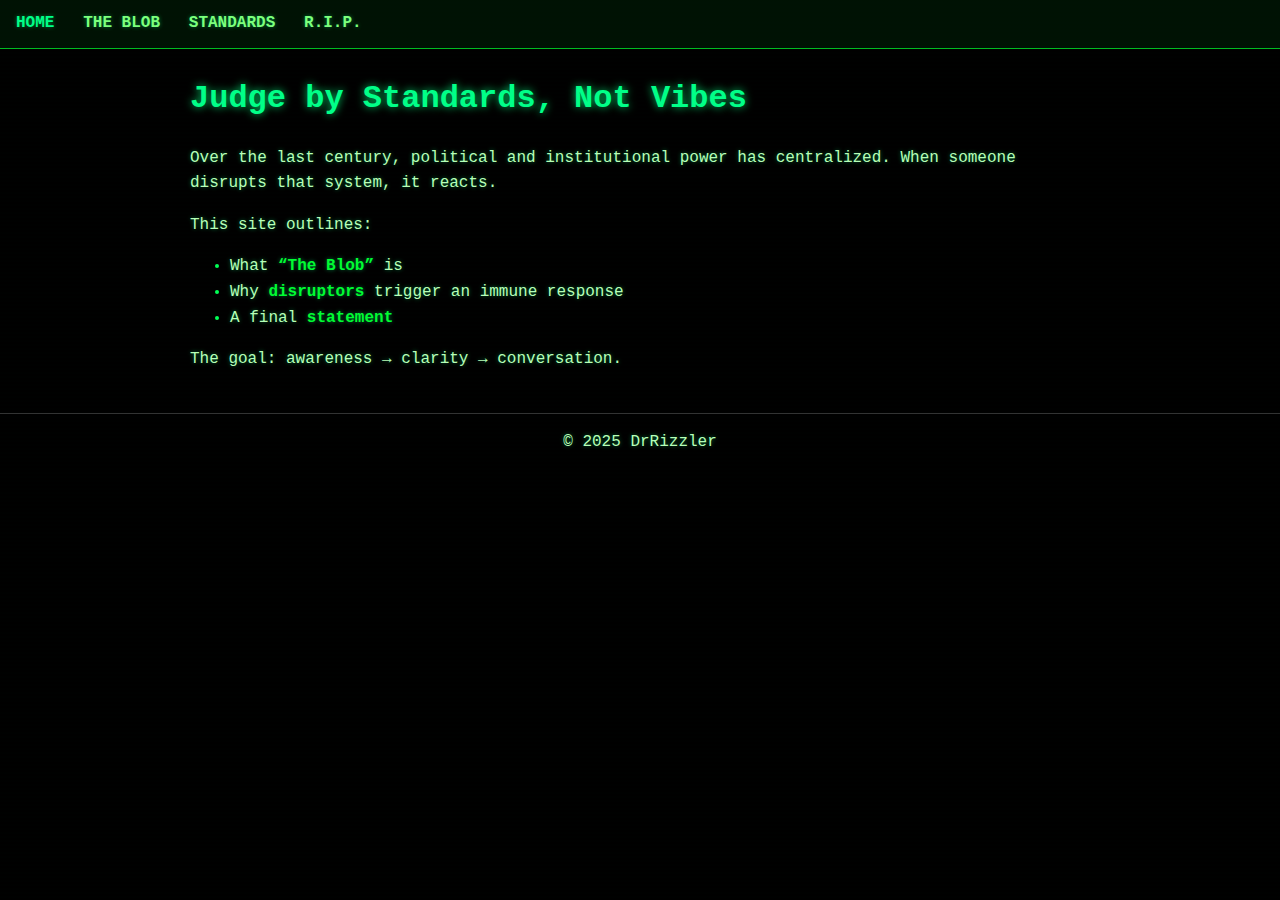
<file: index.html>
<!DOCTYPE html>
<html lang="en">
<head>
  <meta charset="UTF-8" />
  <meta name="viewport" content="width=device-width, initial-scale=1.0" />
  <title>DrRizzler's Index</title>

  <!-- tiny fallback -->
  <style>
    body{background:#000;color:#0f0;font-family:monospace}
    a{color:#9f9}
  </style>
</head>
<body>

  <!-- NAV -->
  <header class="nav">
    <nav>
      <a href="index.html" class="active">HOME</a>
      <a href="blob.html">THE BLOB</a>
      <a href="standards.html">STANDARDS</a>
      <a href="rip.html">R.I.P.</a>
    </nav>
  </header>

  <!-- CORE CONTENT -->
  <main class="wrap">
    <h1>Judge by Standards, Not Vibes</h1>

    <p>
      Over the last century, political and institutional power has centralized.
      When someone disrupts that system, it reacts.
    </p>

    <p>
      This site outlines:
    </p>

    <ul>
      <li>What <a href="blob.html">“The Blob”</a> is</li>
      <li>Why <a href="standards.html">disruptors</a> trigger an immune response</li>
      <li>A final <a href="rip.html">statement</a></li>
    </ul>

    <p>
      The goal: awareness → clarity → conversation.
    </p>
  </main>

  <!-- FOOTER -->
  <footer style="padding:1rem; text-align:center; border-top:1px solid #333;">
    © 2025 DrRizzler
  </footer>

  <!-- full stylesheet at bottom -->
  <link rel="stylesheet" href="styles.css" />
</body>
</html>
</file>
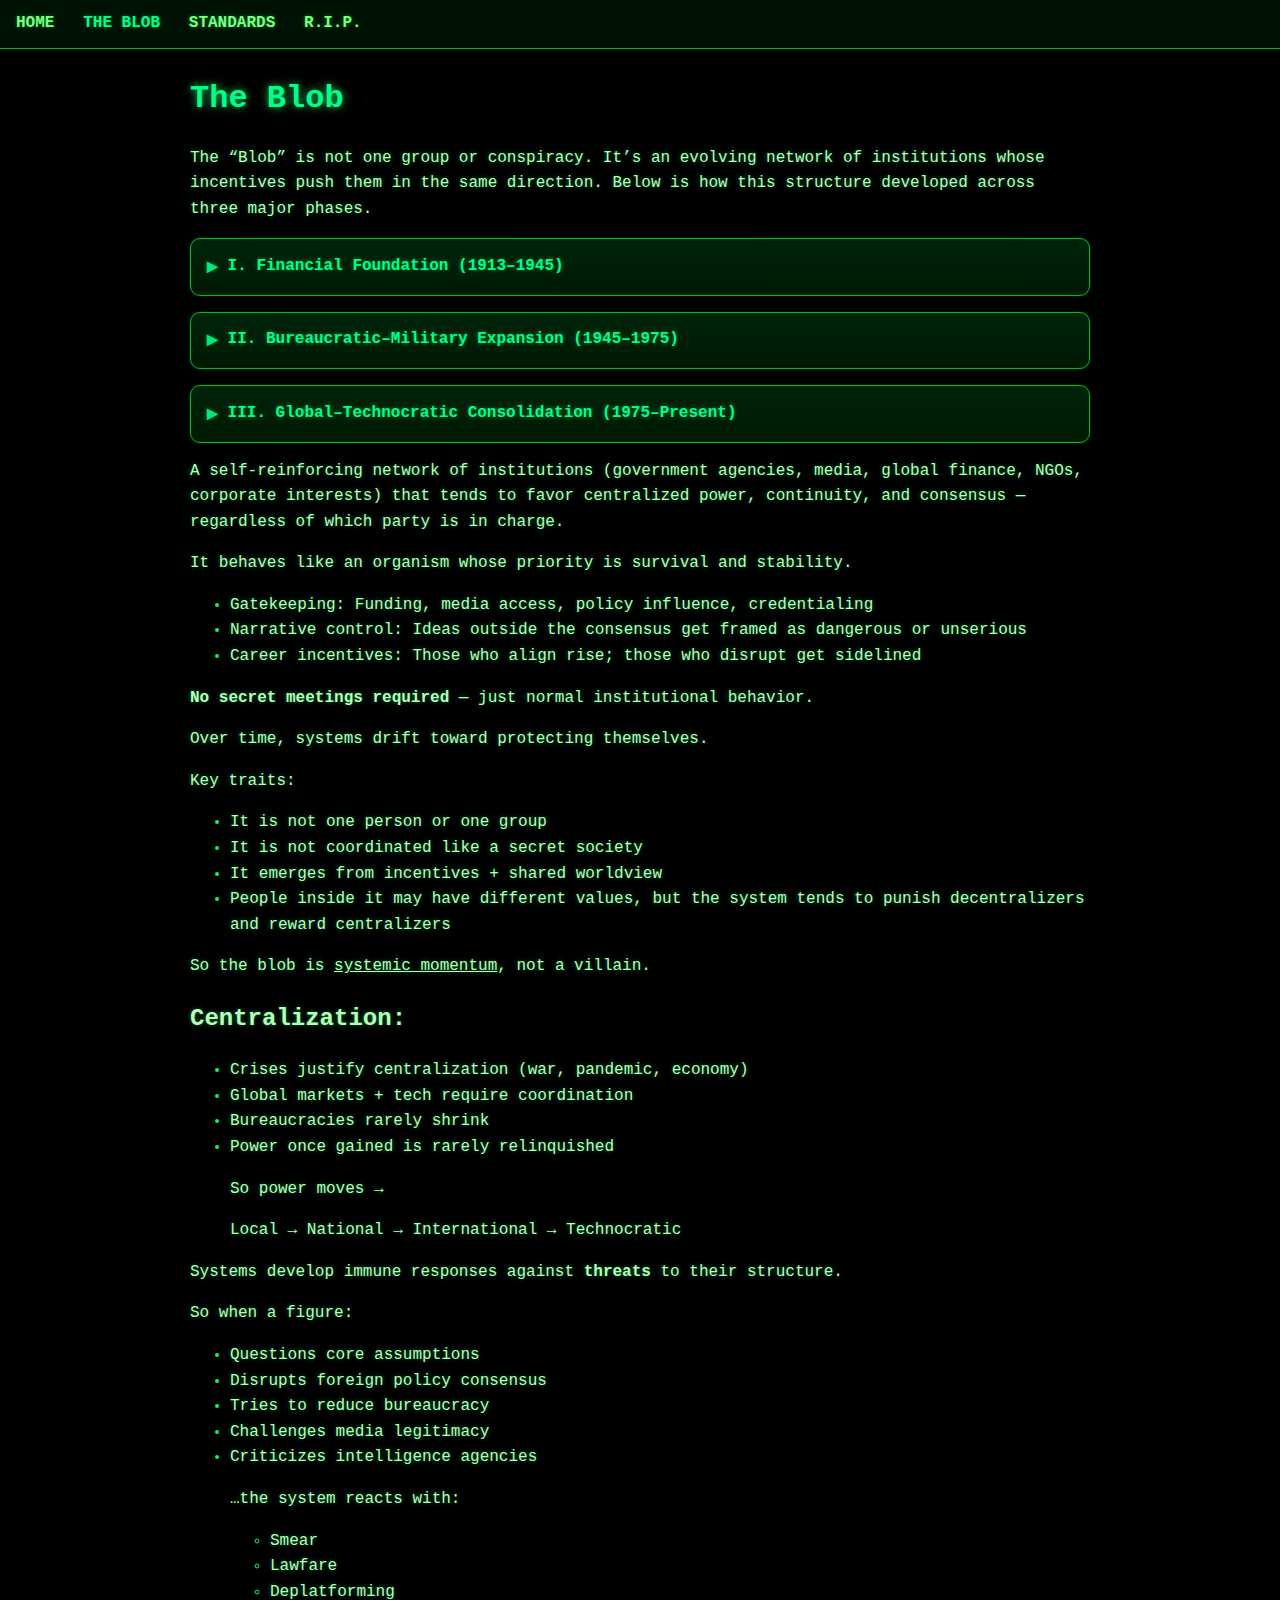
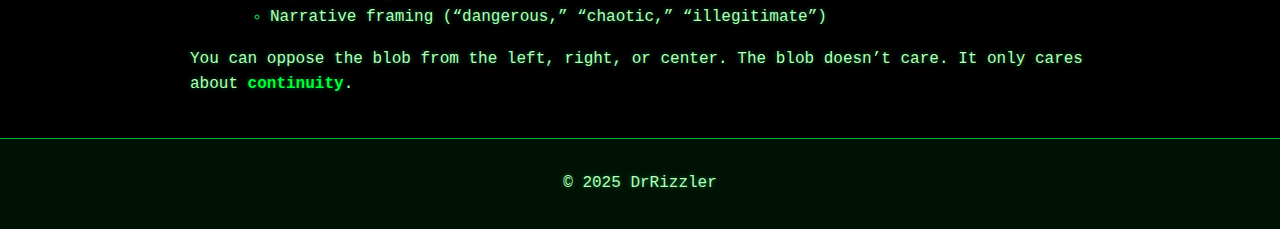
<file: blob.html>
<!DOCTYPE html>
<html lang="en">
<head>
  <meta charset="UTF-8" />
  <meta name="viewport" content="width=device-width, initial-scale=1.0"/>
  <title>The Blob / "They"</title>

  <!-- tiny fallback -->
  <style>
    body{background:#000;color:#0f0;font-family:monospace}
    a{color:#9f9}
  </style>
</head>
<body>

  <!-- NAV -->
  <header class="nav">
    <nav>
      <a href="index.html">HOME</a>
      <a href="blob.html" class="active">THE BLOB</a>
      <a href="standards.html">STANDARDS</a>
      <a href="rip.html">R.I.P.</a>
    </nav>
  </header>

  
    
   

  <main class="wrap">
  <h1>The Blob</h1>
  <p>
    The “Blob” is not one group or conspiracy. 
    It’s an evolving network of institutions whose incentives push them in the same direction. 
    Below is how this structure developed across three major phases.
  </p>


  <!-- ============================= -->
  <!--  I — FINANCIAL FOUNDATION     -->
  <!-- ============================= -->
  <details class="drop">
    <summary>I. Financial Foundation (1913–1945)</summary>
    <div class="drop-body">

      <p>
        The first phase establishes the <strong>financial and administrative core</strong>
        of the modern U.S. and global system. It begins with two events in 1913 that
        fundamentally changed the government’s monetary power and fiscal capacity:
      </p>

      <ul>
        <li><strong>Federal Reserve Act (1913)</strong><br/>
          Created the Federal Reserve, giving the federal government centralized
          control of monetary policy — interest rates, liquidity, and currency issuance.
        </li>
        <li><strong>16th Amendment (1913)</strong><br/>
          Authorized an income tax, replacing the old system of tariffs and excise
          taxes with a flexible, expandable stream of revenue.
        </li>
      </ul>

      <p>
        These combined measures gave the federal government the ability to
        <strong>manage markets and fund itself at scale</strong>.
      </p>

      <h4>→ The Great Depression shifts power upward</h4>
      <p>
        The economic collapse of the 1930s provided the pretext for massive federal
        expansion. Key changes included:
      </p>
      <ul>
        <li>Glass–Steagall Act — split commercial & investment banks</li>
        <li>FDIC — federal guarantee of bank deposits</li>
        <li>Exit from domestic gold standard → greater monetary flexibility</li>
        <li>Executive Order 6102 - "forbidding the hoarding of gold"</li>
      </ul>

      <p>
        Power over money flowed upward — from private institutions to federal
        agencies — justified by <strong>crisis response</strong>. 
      </p>

      <h4>→ Bretton Woods (1944–45)</h4>
      <p>
        44 nations met to design a new international financial order:
      </p>

      <ul>
        <li>U.S. dollar pegged to gold → global reserve currency</li>
        <li>Creation of <strong>IMF</strong> & <strong>World Bank</strong></li>
        <li>Countries pegged their currencies to the dollar</li>
      </ul>

      <p>
        This globalized the U.S. monetary system.  
        The U.S. now sat at the center of world finance.
      </p>

      <p class="insight"> 
        Central bank + income tax → domestic control.  
        Bretton Woods → global reach.
      </p>

    </div>
  </details>



  <!-- ============================= -->
  <!-- II — BUREAUCRATIC / MILITARY  -->
  <!-- ============================= -->
  <details class="drop">
    <summary>II. Bureaucratic–Military Expansion (1945–1975)</summary>
    <div class="drop-body">

      <p>
        After WWII, the United States emerged as a global superpower.
        The Cold War provided justification for a
        <strong>permanent wartime posture</strong> — the “National Security State.”
      </p>

      <h4>1. Cold War Context</h4>     
      <p>After World War II, the U.S. was facing the Soviet Union in a struggle for ideological, military, and economic dominance. </p>    
      <p>The need for sustained global presence led to a permanent wartime posture—what President Eisenhower later called the <strong>“military-industrial complex.”</strong></p>
      <p>The Cold War transformed the federal government into a centralized bureaucratic power hub with vast military, intelligence, and scientific infrastructure.</p>  
              
        
      <h4>2. Intelligence Agencies</h4>
      <p>Central Intelligence Agency (CIA) – created in 1947 by the National Security Act, succeeding the wartime OSS (Office of Strategic Services).</p>
      <p>National Security Agency (NSA) – established in 1952, focused on signals intelligence and global surveillance.</p>
      <p>Expansion of intelligence activities included covert operations, regime changes, and psychological warfare under the banner of anti-communism.</p>
      <p>Intelligence became a permanent arm of foreign policy, merging secrecy, technology, and bureaucracy into a new “national security state.”</p>

      <h4>3. Media Operations & Psychological Influence</h4>
      <p>During the Cold War, media became a key instrument of information control and public persuasion.</p>
      <ul>
        <p>Examples include: </p>
        <li>Voice of America (VOA) presented U.S. positions to foreign populations</li>
        <li>Radio Free Europe / Radio Liberty — targeted messaging into Eastern Bloc, framing U.S./Western values as superior to Soviet socialism</li>
        <li>There is clear evidence of structured CIA–media cooperation, though the scope and form of “ProjectMockingbird” are still disputed.</li>
        <li>The government and private media worked in tandem to maintain public support for foreign and defense policies.</li>
      </ul>

      <p>
        A sophisticated information apparatus evolved, linking mass media, government messaging, and corporate interests.
      </p>

      <h4>4. Permanent Defense Spending</h4>
      
        <p>Unlike after previous wars, the U.S. did not demobilize after WWII.</p>
        <p>Creation of the Department of Defense (1947) consolidated the Army, Navy, and newly formed Air Force.</p>
        <p>Massive defense budgets supported:</p>  
        <ul>
          <li>Continuous nuclear weapons development (Manhattan Project → Atomic Energy Commission).</li>
          <li>Growth of defense contractors (Lockheed, Boeing, Raytheon).</li>
          <li>Expansion of research and development (DARPA, aerospace, computing).</li>
        </ul>
        <p>This era marked the birth of a permanent war economy, where defense spending became a central driver of technological innovation and federal budget priorities.</p>
        <p>The U.S. government fused military, intelligence, and bureaucratic systems into a permanent Cold War structure, powered by continuous defense spending, global intelligence operations, and media management.
          (Eisenhower warned us about doing this.)
        </p>

      <p class="insight">
            This period institutionalized a global projection of power and set the stage for the <strong>technocratic and corporate expansion</strong> that followed in the late 20th century.
      </p>

    </div>
  </details>



  <!-- ============================= -->
  <!--   III — TECHNOKRATIC GLOBAL   -->
  <!-- ============================= -->
  <details class="drop">
    <summary>III. Global–Technocratic Consolidation (1975–Present)</summary>
    <div class="drop-body">

      <h4>
        1. Deregulation & Neoliberal Economics
      </h4>
      <p>
        1970s economic crises (oil shocks, stagflation) led to the end of Bretton Woods (1971) and the rise of market-oriented reforms.
        </p>
        <p>Neoliberal policies—popularized by leaders like Margaret Thatcher (UK, 1979) and Ronald Reagan (US, 1981)—emphasized:
      </p>
      <ul>
        <li>Privatization of state industries</li>
        <li>Financial deregulation (e.g., repeal of Glass–Steagall Act, 1999)</li>    
        <li>Free trade agreements (NAFTA, WTO)</li>
        <li>Reduction of welfare state provisions</li>    
      </ul>


      <p>
        The global financial system became increasingly integrated and speculative, 
        centered on capital mobility and transnational corporations.
      </p>
      <p>Economic power shifted from nation-states to financial markets and multinational firms,
         consolidating a global capitalist framework guided by technocratic management.</p>




      <h4>2. Digital Networks & Information Power</h4>
        <p>Late 20th century: Emergence of personal computing (Apple, IBM), the internet, and later, social media and AI systems.</p>
        <p>Digital networks became the infrastructure for global communication, commerce, surveillance, and governance.</p>
        <p>Big Tech (Google, Amazon, Meta, Microsoft, Apple) evolved into quasi-sovereign entities, controlling data flows, algorithms, and platforms of public discourse.</p>
        <p>Governments increasingly relied on technocratic expertise, data analytics, and digital surveillance for policy and security.</p>
        <p>Information technology became the nervous system of globalization, fusing economic, political, and social control into a data-driven architecture.</p>
          
      <h4>3. Non-Governmental Organizations (NGOs)</h4>
        <p>NGOs rose in influence as intermediaries in global governance — addressing human rights, environment, development, and crisis management.</p>
        <p>Often funded by states, corporations, or philanthropic foundations (e.g., Ford Foundation, Gates Foundation).</p>
        <p>While promoting humanitarian goals, NGOs also act as policy instruments, shaping international norms and public perception.</p>
        <p>Power and legitimacy diffused from elected governments to non-state actors, forming a transnational civil society that operates alongside (and sometimes above) traditional politics.</p>

      <h4>4. Supranational Organizations & Global Governance</h4>
      <p>Growth of institutions like:</p>
      <ul>
        <li>European Union (EU)</li> 
        <li>World Trade Organization (WTO)</li> 
        <li>International Monetary Fund (IMF)</li>
        <li>World Bank</li>
        <li>United Nations (UN) and specialized agencies (WHO, UNESCO)</li>
      </ul>
      <p>These bodies coordinate global finance, trade, public health, and environmental policy—often beyond direct democratic oversight.</p>
      <p>Post–Cold War era saw moves toward global regulatory convergence, especially in finance, security, and technology.</p>
      <p>Decision-making authority migrated upward to supranational levels, embedding national economies in a technocratic global order.</p>

      <p></p>



      <ul>
        <li>Neoliberal reforms → deregulation + privatization</li>
        <li>Financialization → markets > manufacturing</li>
        <li>Repeal of Glass–Steagall (1999)</li>
        <li>Free trade blocs: NAFTA, WTO</li>
      </ul>

      <p>
        Capital began flowing beyond borders faster than laws could adapt.
        Corporations became transnational — less tied to nations.
      </p>

      <h4>→ Digital Networks & Big Tech</h4>
      <ul>
        <li>Internet → global information grid</li>
        <li>Social platforms → attention & narrative control</li>
        <li>Big Tech → private surveillance + identity infrastructure</li>
      </ul>

      <p>
        Tech firms reached quasi-governmental power —
        they moderate speech, store identity, influence elections, and shape norms.
      </p>


      <p>
        A worldwide system emerged, characterized by:
      </p>
      <ul>
        <li>Market deregulation and financial integration</li>
        <li>Digital networks as instruments of coordination and control</li>
        <li>Expanding influence of NGOs and philanthropic foundations</li>
        <li>Governance by supranational institutions rather than sovereign states</li>
        
      </ul>
      <p>       
         </p>

      <p class="insight">
        Together, these trends represent the consolidation of global power through technology, finance, and data, marking a shift from the industrial–military complex of the mid-20th century to a technocratic–informational complex in the 21st.
     
      </p>

    </div>
  </details>

  <p>
    A self-reinforcing network of institutions (government agencies, media, global finance, NGOs, corporate interests) 
    that tends to favor centralized power, continuity, and consensus — regardless of which party is in charge.</p>
    <p>It behaves like an organism whose priority is survival and stability.</p>
    <ul>
      <li>Gatekeeping: Funding, media access, policy influence, credentialing</li>
      <li>Narrative control: Ideas outside the consensus get framed as dangerous or unserious</li>
      <li>Career incentives: Those who align rise; those who disrupt get sidelined</li>
    </ul>
    <p><strong>No secret meetings required </strong> — just normal institutional behavior.</p>
    <p>Over time, systems drift toward protecting themselves.</p>
    <p>Key traits:</p>
    <ul>
      <li>It is not one person or one group</li>
      <li>It is not coordinated like a secret society</li>
      <li>It emerges from incentives + shared worldview</li>
      <li>People inside it may have different values, but the system tends to punish decentralizers and reward centralizers</li>
    </ul>
          <p>So the blob is <u>systemic momentum</u>, not a villain.</p>
  <h2>Centralization:</h2>
    <ul>
      <li>Crises justify centralization (war, pandemic, economy)</li>
      <li>Global markets + tech require coordination</li>
      <li>Bureaucracies rarely shrink</li>
      <li>Power once gained is rarely relinquished</li>
      <p>So power moves →</p>
    <p>Local → National → International → Technocratic</p>
    </ul>
    
    
    <p>Systems develop immune responses against <strong>threats</strong> to their structure.</p>
    <p>So when a figure:</p>
    <ul>
      <li>Questions core assumptions</li>
      <li>Disrupts foreign policy consensus</li>
      <li>Tries to reduce bureaucracy</li>
      <li>Challenges media legitimacy</li>
      <li>Criticizes intelligence agencies</li>
      <p>…the system reacts with:</p>
      <ul>
        <li>Smear</li>
        <li>Lawfare</li>
        <li>Deplatforming</li>
        <li>Narrative framing (“dangerous,” “chaotic,” “illegitimate”)</li>
      </ul>
    </ul>


    <p>
      
      You can oppose the blob from the left, right, or center.
      The blob doesn’t care.
      It only cares about <a href="standards.html"><strong>continuity</strong></a>.

    </p>

        
        
        
        
        
    
        
        
        
        
    
    
        
        
        
        
    





    <p class="note"></p>
  </main>

  <footer class="site-footer">
    <p>© 2025 DrRizzler</p>
  </footer>

  <!-- full stylesheet at bottom -->
  <link rel="stylesheet" href="styles.css" />

</body>
</html>
</file>
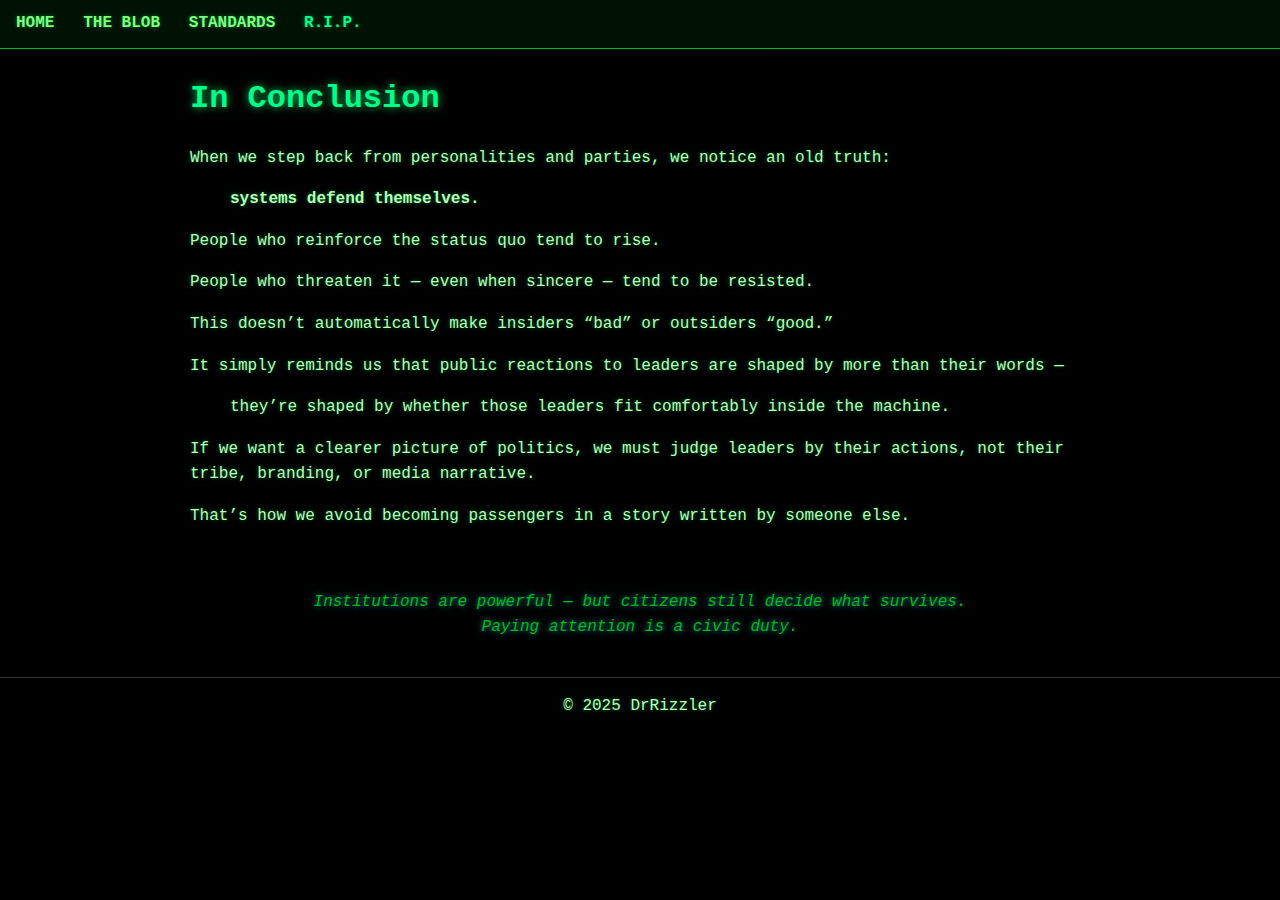
<file: rip.html>
<!DOCTYPE html>
<html lang="en">
<head>
  <meta charset="UTF-8" />
  <meta name="viewport" content="width=device-width, initial-scale=1.0" />
  <title>Remain In Peace</title>

  <!-- tiny fallback -->
  <style>
    body{background:#000;color:#0f0;font-family:monospace}
    a{color:#9f9}
  </style>
</head>
<body>

  <!-- NAV -->
  <header class="nav">
    <nav>
      <a href="index.html">HOME</a>
      <a href="blob.html">THE BLOB</a>
      <a href="standards.html">STANDARDS</a>
      <a href="rip.html" class="active">R.I.P.</a>
    </nav>
  </header>

  <!-- CORE CONTENT -->
  <main class="wrap">
    <h1>In Conclusion</h1>

    <p>When we step back from personalities and parties, we notice an old truth:</p>
    <ul>
        <p><strong>systems defend themselves.</strong></p>
    </ul>

    <p>People who reinforce the status quo tend to rise.</p>
    <p>People who threaten it — even when sincere — tend to be resisted.</p>
    <p>This doesn’t automatically make insiders “bad” or outsiders “good.”</p>
    <p>It simply reminds us that public reactions to leaders are shaped by more than their words —</p>
    <ul><p>they’re shaped by whether those leaders fit comfortably inside the machine.</p></ul>
    <p>If we want a clearer picture of politics, we must judge leaders by their actions, not their tribe, branding, or media narrative.</p>

    <p>That’s how we avoid becoming passengers in a story written by someone else.</p>
    

    
  </main>
<!-- Centered CRT window with its own scroll -->
<div class="crt-inner">

    <p class="scan">
      Institutions are powerful — but citizens still decide what survives.<br>
    Paying attention is a civic duty.
    </p>

</div>






  <!-- FOOTER -->
  <footer style="padding:1rem; text-align:center; border-top:1px solid #333;">
    © 2025 DrRizzler
  </footer>

  <!-- full stylesheet at bottom -->
  <link rel="stylesheet" href="styles.css" />
</body>
</html>
</file>
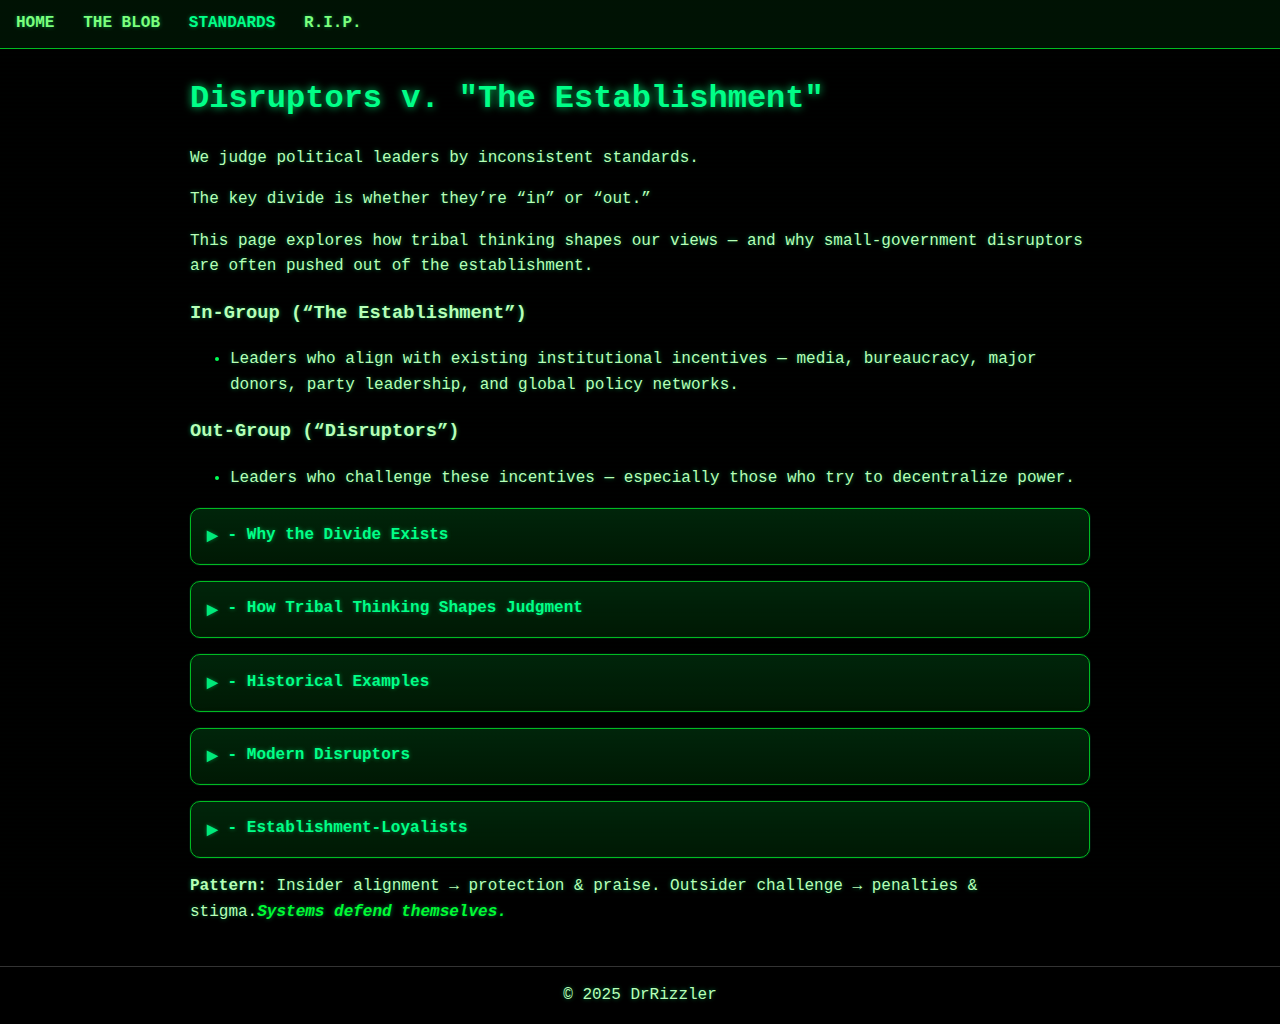
<file: standards.html>
<!DOCTYPE html>
<html lang="en">
<head>
  <meta charset="UTF-8" />
  <meta name="viewport" content="width=device-width, initial-scale=1.0" />
  <title>Inconsistent Standards</title>

  <!-- tiny fallback -->
  <style>
    body{background:#000;color:#0f0;font-family:monospace}
    a{color:#9f9}
  </style>
</head>
<body>

  <!-- NAV -->
  <header class="nav">
    <nav>
      <a href="index.html">HOME</a>
      <a href="blob.html">THE BLOB</a>
      <a href="standards.html" class="active">STANDARDS</a>
      <a href="rip.html">R.I.P.</a>
    </nav>
  </header>

  <!-- CORE CONTENT -->
  <main class="wrap">
    <h1>Disruptors v. "The Establishment"</h1>
    <p>We judge political leaders by inconsistent standards.</p>
    <p>The key divide is whether they’re “in” or “out.”</p>
    <p>This page explores how tribal thinking shapes our views — 
        and why small-government disruptors are often pushed out of the establishment.</p>
    <h3>
        In-Group (“The Establishment”)
    </h3>
    <ul>
        <li>
            Leaders who align with existing institutional incentives — 
            media, bureaucracy, major donors, party leadership, and global policy networks.
        </li>
    </ul>
    <h3>
        Out-Group (“Disruptors”)
    </h3>
    <ul>
        <li>
            Leaders who challenge these incentives — especially those who try to decentralize power.
        </li>
    </ul>

  <!-- ============================= -->
  <!--     Why the Divide Exists     -->
  <!-- ============================= -->
  <details class="drop">
    <summary>- Why the Divide Exists</summary>
    <div class="drop-body">

        
    <p>Institutions — whether political, bureaucratic, media, or corporate — 
        are built to preserve stability. Over time, they develop habits, norms, 
        and incentive structures that favor the familiar and resist change.
    </p>

    <p>In practice, this means:</p>
    <ul>
        <li>
            They prefer predictability.
            Leaders who follow established norms are easier to manage and 
            integrate into existing systems.
        </li>
        <li>
            They reward alignment.
            Those who support institutional priorities typically receive 
            favorable coverage, funding, and access.
        </li>
        <li>
            They punish disruption.
            Leaders who challenge underlying assumptions are often sidelined, 
            discredited, or portrayed as dangerous — even if their ideas are popular.
        </li>
    </ul>

    <p>Put simply:</p>
    <p>Systems defend themselves.</p>
      <p class="insight"> 
        This isn’t always driven by a conscious conspiracy — 
        it’s the natural behavior of large, interconnected institutions 
        protecting their own continuity.
      </p>

    </div>
  </details>

  <!-- ============================= -->
  <!--        Tribal Thinking        -->
  <!-- ============================= -->
  <details class="drop">
    <summary>- How Tribal Thinking Shapes Judgment</summary>
    <div class="drop-body">
        
    <p>Beyond institutions, human psychology reinforces this divide.</p>
    <p>We instinctively form “teams,” and once we do, we evaluate information through that lens.</p>
    <p>Tribal thinking means:</p>
    <ul>
        <li>We defend “our side,” even when they’re wrong.</li>
        <li>We attack the “other side,” even when they’re right.</li>
        <li>We judge people by identity first, actions second.</li>
    </ul>
    <p>As a result, we often react emotionally rather than analytically.</p>
    <p>This leads to:</p>
    <p>inconsistent standards → emotional judgment → distorted conclusions</p>
    <p>
        The same behavior can be praised or condemned depending solely on who does it.
        Once we decide someone is “in” or “out,” our interpretation follows automatically.
    </p>

    <h3>A Neutral Example: Sports</h3>
    <p>Tribal thinking is easy to understand when we look at sports.</p>
    <p>When your team commits a foul, you might say:</p>
    <ul>
        <li>“That was weak — he barely touched him.”</li>
        
    </ul>
    <p>But when the other team commits the same foul, you might say:</p>
    <ul>
        <li>“Throw him out. That was dirty.”</li>
    </ul>
    <p>Same action → different judgment
        simply because of which side you’re on.</p>
    <p>Everyone recognizes this instinct — </p>
    <ul><p>we’re more forgiving of “our side,” and harsher toward “the other side.”</p></ul>


        
    
      <p class="insight"> 
        Now apply that same pattern to politics, and the dynamic becomes clear.
      </p>

    </div>
  </details>

  <!-- ============================= -->
  <!--      Historical Examples      -->
  <!-- ============================= -->
  <details class="drop">
    <summary>- Historical Examples</summary>
    <div class="drop-body">
        
    <h4>JFK (1960s) — Insider → Out-Group After Challenge</h4>
    <p>JFK came from elite networks, but:</p>
    <ul>
        <li>Challenged the CIA after Bay of Pigs</li>
        <li>Wanted to limit military escalation in Vietnam</li>
        <li>Sought to curb Federal Reserve power (1963 speech & silver certificates)</li>
        <li>Threatened entrenched intel + defense interests</li>
    </ul>
    <p>Result:</p>
    <p>He was increasingly treated as a problem inside Washington.
        After his assassination, key files were sealed for decades.</p>
    <p>Example of the system defending itself when challenged by one of its own.</p>
    <div class="divider-labeled">   </div>

    <h4>MLK — “Hero” Now, Villainized Then</h4>
    <p>Current consensus: MLK = moral leader.</p>
    <p>At the time:</p>
    <ul>
        <li>FBI spied on him</li>
        <li>Media attacked him</li>
        <li>Called a communist agitator</li>
        <li>Pressured to stop speaking against Vietnam</li>
    </ul>
    <p>Same person →
        Different treatment depending on the political moment.</p>
    <p>Out-group status made him “dangerous,” not his actions.</p>
    <div class="divider-labeled">   </div>
    <h4>Dwight Eisenhower (1950s) — Warned About the In-Group</h4>
    <p>Eisenhower was beloved and moderate, yet:</p>
    <ul>
        <li>Warned national broadcast audiences about the “military-industrial complex”</li>
        <li>Cautioned about permanent bureaucracy gaining too much power</li>
    </ul>
    <p>This speech shows:</p>
    <p>Even insiders recognized the emerging blob.</p>
    <div class="divider-labeled">   </div>
    <h4>Henry Wallace (1940s) — VP Exiled</h4>
    <p>FDR’s Vice President.</p>
    <ul>
        <li>Wanted to avoid Cold War escalation</li>
        <li>Criticized corporate power</li>
        <li>Advocated diplomacy over militarization</li>
    </ul>
    <p>Result:</p>
    <ul>
        <li>Pushed out of the party</li>
        <li>Smeared as communist sympathizer</li>
        <li>Media erased him</li>
    </ul>
    <p>Alignment mattered more than ideas.</p>
    <div class="divider-labeled">   </div>
    <h4>Eugene Debs (1910s) — Free Speech → Prison</h4>
    <p>FDR’s Vice President.</p>
    <ul>
        <li>Labor activist + socialist.</li>
        <li>Opposed WWI</li>
        <li>Spoke against military draft</li>
    </ul>
    <p>Result:</p>
    <ul>
        <li>Arrested under Espionage Act</li>
        <li>Ran for President from prison</li>
        <li>Meanwhile, pro-war corporate messaging received government backing.</li>
    </ul>
    <p>Same speech rights →
        protected for insiders, punished for outsiders.</p>


        
    
      <p class="insight"> 
        
      </p>

    </div>
  </details>


  <!-- ============================= -->
  <!--        Modern Examples        -->
  <!-- ============================= -->

  <details class="drop">
    <summary>- Modern Disruptors</summary>
    <div class="drop-body">
    
    <h4>Edward Snowden (2013–present) — Insider → Whistleblower → Exile</h4>
    <p>A contractor for the NSA with high-level clearance. While working inside the U.S. 
        intelligence community, he concluded that large-scale domestic surveillance programs 
        were unconstitutional. He leaked classified documents to journalists to expose these programs.</p>
    <p>Snowden is a textbook example of “in-group violation leads to institutional retaliation.”</p>
    <p>Key Actions:</p>
    <ul>
        <li>Revealed NSA programs collecting vast amounts of US + global communications data</li>
        <li>Claimed the surveillance violated the Fourth Amendment</li>
        <li>Coordinated disclosures through journalists to avoid arbitrary info-dumping</li>
        <li>Forced public debate on mass surveillance and privacy</li>
    </ul>
    <p><strong>Result:</strong></p>
    <p>US charged him under the Espionage Act</p>
    <p>Passport revoked → fled → granted asylum in Russia</p>
    <p>Public opinion sharply divided</p>
    <p>Surveillance reforms discussed, some limited changes made</p>
    <p>US intelligence establishment continues to treat him as a hostile actor</p>
    <p class="insight">Insider → exposes institutional wrongdoing → harsh punishment → exile</p>
    <div class="divider-labeled">   </div>

    <h4>Tulsi Gabbard (2010s–2020s) — Insider → Out-Group After Dissent</h4>
    <p>Tulsi Gabbard served in Congress and sat on major committees, but:</p>
    <ul>
        <li>Criticized U.S. foreign intervention + regime-change wars</li>
        <li>Broke with party leadership on military policy</li>
        <li>Advocated direct diplomacy with adversaries</li>
        <li>Resigned from DNC to support an outsider candidate (2016)</li>
    </ul>
    <p><strong>Result:</strong></p>
    <p>Shifted from rising insider to political outsider.  
    Lost institutional/media support, faced accusations of disloyalty, and eventually left her party.</p>
    <p class="insight">Insider → challenges military consensus → institutional pushback → exits system</p>
    <div class="divider-labeled">   </div>
    <h4>Marjorie Taylor Greene (2020s) — Outsider → Persistent Rebel Faction</h4>
    <p>She entered Congress without traditional establishment backing and quickly 
        became one of the most outspoken critics of party leadership and federal institutions. 
        She positioned herself as a representative of grassroots distrust toward Washington.</p>
    <p>Key Actions:</p>
    <ul>
        <li>Challenged GOP leadership over spending, Ukraine funding, and procedural deals</li>
        <li>Clashed with congressional norms, rejecting bipartisan consensus</li>
        <li>Built direct communication channels outside institutional media</li>
        <li>Aligned with populist messaging on culture, border security, and bureaucracy</li>
        <li>Pressured House Speakers (McCarthy, Johnson), helping drive leadership instability</li>
    </ul>
    <p><strong>Result:</strong></p>
    <ul>
        <li>Became one of the most polarizing figures in Washington.</li>
        <li>Praised by outsider/anti-establishment voters, but consistently marginalized by both parties.</li>
        <li>Lost committee assignments early in term; routinely portrayed in national media as extreme/out-of-bounds, 
            limiting institutional influence even as her public profile expanded.</li>
    </ul>
    <p class="insight">Outsider → confronts party + institutional norms → loses formal influence → gains grassroots following</p>
    <div class="divider-labeled">   </div>





    <h4>Julian Assange (2010–present) — Publisher → National-Security Enemy</h4>
    <p>Julian Assange is the founder of WikiLeaks, an organization that publishes 
        leaked materials. His work included releasing classified U.S. military + diplomatic documents, 
        revealing government conduct in wars abroad.</p>
    <p>Assange is unique because he wasn’t even an insider — just someone who punctured the 
        in-group’s membrane and was treated like a rogue agent.</p>
    <p>Key Actions:</p>
    <ul>
        <li>Published leaked U.S. government documents (Iraq War logs, Afghanistan logs, diplomatic cables)</li>
        <li>Exposed civilian casualties + covert activity</li>
        <li>Collaborated with journalists to distribute material in major news outlets</li>
        <li>Promoted radical information transparency</li>
    </ul>
    <p><strong>Result:</strong></p>
    <p>Target of multi-government investigation</p>
    <p>U.S. charged him under the Espionage Act</p>
    <p>Spent years in asylum inside Ecuadorian embassy (London)</p>
    <p>Major human-rights groups oppose prosecution (press-freedom precedent)</p>

    <p class="insight">Publishes classified documents → threatens institutional secrecy → global legal pressure → imprisonment</p>










    <h4>Bernie Sanders (2010s–2020s) — Outsider Ideas → Institutional Containment</h4>
    <p>He spent decades in Congress as an Independent, operating on the edge of the 
        Democratic Party while maintaining strong outsider credibility. His presidential 
        runs brought populist economic critiques into mainstream debate.
        </p>
    <ul>
        <li>Criticized wealth concentration + corporate influence over politics</li>
        <li>Opposed Wall Street deregulation + trade policy (NAFTA/TPP)</li>
        <li>Challenged Democratic establishment during 2016 + 2020 primaries</li>
        <li>Rejected high-dollar fundraisers + traditional donor networks</li>
        <li>Built a massive grassroots small-donor movement</li>
        <li>Pushed Medicare-for-All + anti-war positions into the national spotlight</li>
    </ul>
    <p><strong>Result:</strong></p>
    <p>Gained enormous voter enthusiasm — especially among younger + working-class groups —
        but faced coordinated institutional resistance during both primaries.</p>
    <p>In 2016, DNC internal communications (later leaked) revealed preference for his opponent.</p>
    <p>In 2020, moderate candidates consolidated against him at a critical moment to prevent a path to the nomination.
        Ultimately, his ideas influenced party rhetoric, but he remained structurally out-group.</p>
    <p class="insight">Outsider agenda → threatens party hierarchy → procedural containment → influence absorbed, candidate sidelined</p>
    <div class="divider-labeled">   </div>
    <h4>Ron Paul (2000s–2010s) — Long-Term Small-Gov Dissenter</h4>
    <p>Ron Paul served in Congress for decades but consistently challenged mainstream policy:</p>
    <ul>
        <li>Opposed Federal Reserve power / fiat monetary system</li>
        <li>Criticized military intervention abroad</li>
        <li>Advocated for strict constitutional + civil liberties limits</li>
    </ul>
    <p><strong>Result:</strong></p>
    <p>Treated as fringe despite a large grassroots base.  
    Excluded or minimized in major media + debates; ideas later absorbed by broader movements.</p>
    <p class="insight">Insider → challenges monetary + war policy → minimized + excluded → grassroots legacy</p>
    <div class="divider-labeled">   </div>
    <h4>Elon Musk (2020s) — Tech Elite → Institutional Antagonist</h4>
    <p>Originally establishment-aligned, widely praised for innovation, then:</p>
    <ul>
        <li>Challenged dominant media narratives</li>
        <li>Criticized government agencies + regulatory capture</li>
        <li>Acquired a major communications platform</li>
        <li>Allowed broader speech standards than institutional actors preferred</li>
    </ul>
    <p><strong>Result:</strong></p>
    <p>Shifted from “future-hero innovator” to controversial figure.  
    Faced lawsuits, regulatory pressure, and reputation attacks from multiple sides.</p>
    <p class="insight">Elite → challenges information control → regulatory + media backlash → polarizing figure</p>
    <div class="divider-labeled">   </div>    
    <h4>Donald Trump (2010s–2020s) — High-Disruption Executive</h4>
    <p>Prior to politics, he was not part of traditional institutional networks.  
    Once in office, aligned positions included:</p>
    <ul>
        <li>Opposition to prolonged foreign intervention</li>
        <li>Trade reform targeting previous global consensus</li>
        <li>National-interest focus over multinational frameworks</li>
        <li>Direct communication bypassing media institutions</li>
    </ul>
    <p><strong>Result:</strong></p>
    <p>Received sustained institutional pushback through legal, media, and bureaucratic avenues.  
    Strong in-group loyalty + strong out-group rejection.</p>
    <p class="insight">Outsider → disrupts political + global frameworks → sustained institutional resistance → loyal base strengthens</p>
    </div>
  </details>




    <!-- ============================= -->
  <!--     establishment-loyalist      -->
  <!-- ============================= -->

  <details class="drop">
    <summary>- Establishment-Loyalists</summary>
    <div class="drop-body">
    <h4>George H. W. Bush (1960s–1990s) — Insider → Peak Institutional Alignment</h4>
    <p>He rose through nearly every major pillar of U.S. institutional power — business, diplomacy, 
        intelligence, military, and politics. His career reflects a model of steady alignment 
        with existing structures; rather than disruption. 
        By the time he became president, he represented the pinnacle of establishment continuity.</p>
    <ul>
        <li>Served as Director of the CIA (1976), gaining deep ties to national-security institutions</li>
        <li>Emphasized multilateral foreign policy → strengthened NATO + UN-based action</li>
        <li>Oversaw Gulf War (1991) with overwhelming bipartisan + international support</li>
    </ul>
    <p>Pursued global economic integration:</p>
    <ul>
        <li>NAFTA groundwork</li>
        <li>Expansion of neoliberal trade policies</li>
        <li>Managed end of Cold War with institutional diplomacy rather than ideological rupture</li>
        <li>Maintained close relationships with corporate, defense, and intelligence networks</li>
    </ul>
    <p><strong>Result:</strong></p>
    <p>Bush was widely regarded inside Washington as sober, predictable, and deeply compatible 
        with national-security doctrine.</p>
    <p>His approach kept him in good standing across agencies, major media, and foreign-policy establishments.</p>
    <p>Even after leaving office, his influence was preserved through networks that continued shaping U.S. policy.</p>
    <p class="insight">Insider → reinforces institutional norms → rewarded with stability + long-term influence</p>
    <div class="divider-labeled">   </div>
    <h4>Bill Clinton (1990s–2010s) — Institutional Triangulation → Establishment Reward</h4>
    <p>He rose to national prominence by positioning himself as a centrist Democrat 
        who embraced both market-friendly economics and evolving cultural liberalism. Rather than 
        challenging institutional power, he strategically aligned with it — shifting positions as 
        needed to remain compatible with donor networks, media consensus, and global-governance priorities.</p>
    <p>Key Actions:</p>
    <ul>
        <li>Pushed NAFTA, accelerating globalization + outsourcing</li>
        <li>Supported WTO expansion</li>
        <li>Approved financial deregulation (including repeal of Glass–Steagall)</li>
        <li>Adopted “third-way” politics to align with corporate + media centers</li>
        <li>Took firm tough-on-crime stance in the 1990s (now disavowed)</li>
        <li>Initially opposed same-sex marriage, later endorsed it amid shifting consensus</li>
        <li>Expanded U.S. intervention abroad (Balkans, Iraq bombing) with broad institutional approval</li>
        <li>Maintained strong relationships with Wall Street, multinational firms, and global NGOs</li>
    </ul>
    <p><strong>Result:</strong></p>
    <p>Clinton remained securely inside the institutional “in-group.”</p>
    <p>His shifts toward prevailing policy winds minimized friction with donor classes, 
        foreign-policy elites, and media structures.</p>
    <p>He left office with high popularity and continued to enjoy establishment protection 
            and influence through major philanthropic + global-policy networks.</p>
    <p class="insight">Align with consensus → shift positions as power centers evolve → maintain institutional support + legacy</p>
    <div class="divider-labeled">   </div>
    <h4>Henry Kissinger (1960s–2020s) — Institutional Strategist → Elite Protection</h4>
    <p>He became one of the most influential foreign-policy figures in modern history. 
        Operating through academic, governmental, and private channels, he helped 
        shape U.S. global strategy during the Cold War and beyond. His career exemplifies 
        deep alignment with national-security institutions and continuity of power, regardless 
        of administration or public criticism.</p>
    <p>Key Actions:</p>
    <ul>
        <li>Served as National Security Advisor + Secretary of State under Nixon/Ford</li>
        <li>Engineered major Cold-War strategies:</li>
        <ul>
        <li>Detente with the Soviet Union</li>
        <li>Opening diplomatic relations with China</li>
        </ul>
        <li>Oversaw / supported controversial operations:</li>
        <ul>
        <li>Secret bombing campaigns in Cambodia & Laos</li>
        <li>Support for regime-change efforts (e.g., Chile, 1973)</li>
        <li>Close ties with authoritarian anti-communist governments</li>
        </ul>
        <li>Promoted U.S. realpolitik:</li>
        <ul>
        <li>Power balancing over ideological goals</li>
        <li>Prioritized state interests over democratic reform abroad</li>           
        </ul>
    </ul>
    <p>After leaving government, maintained high influence:</p>
    <ul>
        <li>Advised presidents from both parties</li>
        <li>Founded global consulting firm (Kissinger Associates)</li>
        <li>Served as advisor to corporations + foreign governments</li>
    </ul>
    <p><strong>Result:</strong></p>
    <p>Despite decades of criticism from human-rights groups, anti-war activists, 
        and scholars, Kissinger remained a celebrated and protected figure within 
        diplomatic, corporate, and media institutions. He continued to advise world leaders 
        and shape strategic doctrine long after public office — maintaining elite status for over 50 years.</p>
    <p class="insight">Insider → expands institutional power → controversial actions shielded → enduring elite authority</p>
    <div class="divider-labeled">   </div>
    <h4>Joe Biden (1970s–2020s) — Long-Term Insider → Adaptive Alignment</h4>
    <p>Joe Biden has spent his entire adult life inside U.S. political institutions.</p>
    <p>Over more than five decades — Senator → VP → President — he has consistently 
        adapted his positions as party and institutional priorities shifted. His career 
        reflects the path of a deeply embedded insider who maintains relevance by aligning with prevailing consensus.</p>
    <p>Key Actions:</p>
    <ul>
        <li>Long Senate tenure (1973–2009):</li>
        <ul>
            <li>Chaired Foreign Relations & Judiciary Committees</li>
            <li>Helped shape crime, drug, and foreign-policy legislation</li>
        </ul>
        <li>Policy shifts aligned with institutional consensus:</li>
        <ul>
            <li>Iraq War: voted in favor (2002) during broad establishment support</li>
            <li>Marriage policy: opposed same-sex marriage until early 2010s, later endorsed it as party stance shifted</li>
            <li>Criminal justice: supported 1994 Crime Bill, later distanced from tough-on-crime language</li>
            <li>Trade: backed globalization era (e.g., PNTR with China) alongside institutional leadership</li>
        </ul>
        <li>Vice President (2009–2017):</li>
        <ul>
            <li>Supported Obama-era foreign policy (e.g., Afghanistan surge)</li>
            <li>Continued close ties to intelligence/foreign-policy community</li>
        </ul>
        <li>2020s presidency:</li>
        <ul>
            <li>Staffed administration heavily from long-standing institutional networks</li>
            <li>Re-aligned on issues like immigration, policing rhetoric, and industrial policy 
                based on evolving party + expert consensus</li>
        </ul>
    </ul>
    <p><strong>Result:</strong></p>
    <p>Biden maintained continuous institutional access and credibility across half a century.</p>
    <p>His ability to update positions in sync with party, media, and expert networks 
        preserved his status as a trusted establishment figure.</p>
    <p>This alignment facilitated fundraising, staffing, and policy continuity throughout his ascent to the presidency.</p>
    <p class="insight">Insider → tracks dominant consensus → retains institutional backing → sustained power over decades</p>
    <div class="divider-labeled">   </div>
    <h4>Gavin Newsom (2004-present) — State-Level Insider → Progressive Establishment Figure</h4>
    <p>He has built his career through California’s political and economic elite networks, 
        rising from city mayor to governor, and positioning himself as a future national Democratic figure. 
        His trajectory shows how state-level insiders blend technocratic reformism with alignment to establishment priorities.</p>
    <p>Key Actions:</p>
    <ul>
        <li>As Mayor of San Francisco (2004-2011) promoted neoliberal urban policy:</li>
        <ul><li>public-private partnerships, tech-sector growth, and gentrification </li></ul> 
            
        <li>As California Lt. Governor (2011-2019) & Governor (2019-present):</li> 
        <ul>
            <li>Positioned California as progressive brand-state:</li> 
            <ul><li>strong climate agenda, high-regulation economy, 
                global partnerships (e.g., EU/China climate deals)</li></ul>
            <li>Avoided major policy upsets to finance, tech, or real-estate elites; maintained strong donor/tax-base backing</li>
            <li>Emphasized identity/pop culture appeals (celebrity endorsements, social policy) while staying in mainstream Democratic coalition</li>
            <li>Handled crises (COVID lockdowns, wildfires) through technocratic execution aligned with federal + global policy frameworks</li>
        </ul>
    </ul>
    <p><strong>Result:</strong></p>
    <p>Newsom remains widely supported among major donors, national Democrats, media elites, and left-global networks.</p>
    <p>His brand is that of the “progressive executive” within institutional channels rather than a radical outsider.</p>
    <p>He avoided major institutional push-back despite controversies (e.g., private jet scandal, recall attempt) — 
        likely because his policy alignment, institutional backing, and media access remained strong.</p>
    <p class="insight">Insider → aligns with elite networks + donor ecosystem → maintains institutional support → national-brand viability</p>
    <div class="divider-labeled">   </div>
    <h4>Mitt Romney (2010s–2020s) — Establishment Republican → Institutional Continuity</h4>
    <p>He entered national politics with deep corporate ties, conventional foreign-policy views, and strong support from 
        legacy Republican institutions.</p>
    <p>Rather than challenging party leadership, intelligence networks, or global-economic consensus, he consistently supported existing 
        governing frameworks — even when that put him at odds with newer populist movements on the right.</p>
    <p>Key Actions:</p>
    <ul>
    <li>Ran for president in 2012 as a business-friendly technocrat</li>
    <li>Supported neoliberal/global-trade consensus (free-trade expansion, China engagement)</li>
    <li>Advocated traditional GOP foreign policy:</li>
    <ul>
        <li>Intervention-friendly</li>
        <li>Strong defense spending</li>
        <li>Global alliances prioritized over sovereignty-first approaches</li>
        <li>Maintained strong alignment with donor interests & corporate establishment</li>
        <li>Regularly criticized populist anti-establishment figures within his party</li>
        <li>Championed norms + bureaucratic continuity over internal disruption</li>
    </ul>
    </ul>
    <p><strong>Result:</strong></p>
    <p>Romney remained well-regarded by legacy media, bipartisan political elites, and global-economic networks.</p>
    <p>While often unpopular with the Republican base in the MAGA era, he retained institutional 
        respect and coverage that framed him as “reasonable,” “moderate,” or “principled.”</p>
    <p>Rather than being marginalized, he was repeatedly elevated as a contrast to populist conservatives.</p>
    
    <p class="insight">Insider → defends institutional norms → rewarded with elite approval → alienated from base 
        but embraced by establishment</p>
    <div class="divider-labeled">   </div>
    <h4>Mitch McConnell (1980s–2020s) — Institutional Operator → System Preservation</h4>
    <p>One of the longest-serving and most strategically effective Senate leaders in U.S. history. 
        His career centers on protecting the institutional power of the Senate, the donor class, 
        and the Republican Party’s traditional interests. </p>
    <p>Rather than challenging the system, 
        he works inside it with procedural precision — prioritizing continuity, stability, and 
        influence over ideological disruption.</p>
    <p>Key Actions:</p>
    <ul>
        <li>Served in Senate since 1985; rose to Majority/Minority Leader</li>
        <li>Mastered procedural tactics to shape policy without public confrontation</li>
        <li>Maintained strong relationships with major donors and corporate/political networks</li>
        <li>Supported intervention-friendly foreign policy + strong defense posture</li>
        <li>Focused on judicial appointments to cement institutional influence</li>
        <li>Prioritized party continuity over grassroots or populist movements</li>
        <li>Highlighted norms + Senate stability as guiding principles, even at cost of base dissatisfaction</li>
        <li>Frequently clashed with anti-establishment factions (Tea Party, MAGA) when they threatened institutional control</li>
    </ul>
    <p><strong>Result:</strong></p>
    <p>McConnell remained deeply entrenched in institutional authority and was consistently 
        portrayed as a stabilizing figure by establishment media.</p>
    <p>He retained immense influence inside government, even as he became unpopular with outsider factions within his own party.</p>
    <p>His legacy is defined by procedural mastery and alignment with elite networks, not ideological transformation.</p>
    <p class="insight">Insider → protects institutional power → rewarded with longevity + 
        influence → alienated from populist base but embraced by establishment</p>
    <div class="divider-labeled">   </div>   
    <h4>George Soros — Philanthropic Investor → Global Establishment Influence</h4>
    <p>George Soros is a Hungarian-American billionaire investor and philanthropist whose financial 
        resources and global network enabled him to build a major institutional infrastructure 
        supporting progressive causes and global governance. </p>
    <p>Key Actions:</p>
    <ul>
        <li>Founded the Open Society Foundations (OSF), channeling billions into global pro-democracy, education, and media initiatives. </li>
        <li>Donated large sums to political campaigns and policy networks in the U.S. and abroad, shaping agendas through philanthropy + politics. </li>
        <li>Supported global integration, open societies, and international policy 
            frameworks—often aligning with major institutional priorities. </li>
    </ul>
    <p><strong>Result:</strong></p>
    <p>Soros became a central figure in global policy networks; even as he drew intense 
        criticism and conspiracy theories, his access and influence within elite institutions 
        remained robust. His philanthropic network remains a powerful force in shaping media, 
        policy, and governance at both national and international levels.</p>
    <p class="insight">Wealth + institutional alignment → global governance influence → protected elite status</p>
    <div class="divider-labeled">   </div>   
    <h4>John Podesta — Senior Political Operator → Institutional Continuity Agent</h4>
    <p>A longtime Democratic strategist and policymaker who has served at the highest 
        levels of government—including as White House Chief of Staff and senior advisor—and 
        has remained deeply embedded within elite institutional structures. </p>
    <p>Key Actions:</p>
    <ul>
        <li>White House Chief of Staff to Bill Clinton (1998-2001), key operator inside the administration. </li>
        <li>Counselor to Barack Obama, chaired major campaign for Hillary Clinton in 2016, founded policy think-tank networks.</li>
        <li>Continues to advise climate policy and institutional transitions—deep inside government + global networks. </li>
        <li></li>

    </ul>
    <p><strong>Result:</strong></p>
    <p>Podesta remains part of the political-establishment infrastructure. 
        His career illustrates how those aligned with institutional pathways gain longevity, 
        influence, and stability—even amid controversies or shifting public sentiment.</p>
    <p class="insight">Career insider → aligns with institutional priorities → sustained elite access + influence</p>



    </div>
  </details>
  <p class="takeaway"><strong>Pattern:</strong> Insider alignment → protection & praise.  
    Outsider challenge → penalties & stigma.<a href="rip.html"><em>Systems defend themselves.</em></a> 
  </p>

  

</section>

    
    
  </main>
  <footer style="padding:1rem; text-align:center; border-top:1px solid #333;">
    © 2025 DrRizzler
  </footer>
  <link rel="stylesheet" href="styles.css" />
</body>
</html>
</file>
<file: styles.css>
/* ===== Green Retro Tech Theme ===== */
:root{
  --bg:#000;
  --fg:#b7ffb7;
  --fg-strong:#00ff88;
  --link:#7CFF7C;
  --accent:#00ff55;
  --border:#0b2;
  --panel:#001904;
}

body{
  margin:0;
  background:var(--bg);
  color:var(--fg);
  font-family: "Courier New", ui-monospace, SFMono-Regular, Menlo, Consolas, monospace;
  line-height:1.6;
  text-shadow: 0 0 4px rgba(0,255,128,0.45);
}

/* Subtle CRT scanlines */
body::before{
  content:"";
  position:fixed; inset:0; pointer-events:none;
  background: repeating-linear-gradient(
    to bottom,
    rgba(0,255,128,0.06) 0px,
    rgba(0,255,128,0.06) 2px,
    transparent 2px,
    transparent 4px
  );
  opacity:.08;
}

/* Nav */
header.nav{
  background: #001204;
  border-bottom:1px solid var(--border);
  padding:.7rem 1rem;
}
header.nav a{
  color:var(--link);
  text-decoration:none;
  font-weight:700;
  margin-right:1.2rem;
}
header.nav a:hover{ color:var(--fg-strong); }
header.nav .active{ color:var(--fg-strong); }

/* Layout */
.wrap{ max-width:900px; margin:0 auto; padding:1.5rem; }
h1{ margin-top:0; color:var(--fg-strong); text-shadow:0 0 8px rgba(0,255,128,0.8); }
a{ color:var(--link); }

/* Footer */
.site-footer{
  border-top:1px solid var(--border);
  text-align:center;
  padding:1rem;
  background:#001204;
}

/* ===== Dropdown (details/summary) ===== */
.drop{
  border:1px solid var(--border);
  background: var(--panel);
  border-radius:10px;
  margin:1rem 0;
  overflow:hidden;
  box-shadow: 0 0 0 1px rgba(0,255,128,0.08), 0 10px 30px rgba(0,0,0,0.3);
}

/* The clickable bar */
.drop > summary{
  list-style:none;
  cursor:pointer;
  padding:0.9rem 1rem;
  font-weight:800;
  color:var(--fg-strong);
  display:flex; align-items:center; gap:.6rem;
  user-select:none;
  background: linear-gradient(180deg, rgba(0,255,128,0.05), transparent);
  border-bottom:1px solid transparent;
}

/* Remove default triangle for consistent styling, then add our own */
.drop > summary::-webkit-details-marker{ display:none; }

.drop > summary::before{
  content:"▶";
  font-size:.9rem;
  transform: translateY(1px);
  opacity:.9;
}

/* When open, rotate the caret */
.drop[open] > summary::before{
  content:"▼";
}

/* Body content */
.drop-body{
  padding:1rem 1.1rem 1.2rem;
  border-top:1px solid var(--border);
}

.insight{
  color:#9f9; opacity:.9; font-style:italic; margin:.4rem 0 0;
}

.note{ color:#9f9; opacity:.7; font-size:.9rem; }

/* Lists accent marker */
li::marker{ color:var(--accent); }


a {
  color: #00fc32;
  text-decoration: none;
  font-weight: bold;
  transition: 0.25s ease;
}

a:hover {
  color: #ff2f2f;
  text-shadow: 0 0 8px #2714ff;
  animation: flicker 0.25s linear 2;
}

@keyframes flicker {
  0% {opacity: 1;}
  40% {opacity: .4;}
  60% {opacity: 1;}
  80% {opacity: .3;}
  100% {opacity: 1;}
}
.divider-labeled {
  margin: 2.5rem 0;
  text-align: center;
  color: #00ff66;
  opacity: 0.6;
  font-size: 0.9rem;
}
.divider-labeled::before,
.divider-labeled::after {
  content: "";
  display: inline-block;
  width: 30%;
  border-top: 1px solid #00ff66;
  margin: 0 .5rem;
  opacity: 0.3;
}
/* --- TERMINAL GLOW EFFECT --- */
.cycle {
  display: block;
  margin: 2rem auto;         /* centers the element */
  max-width: 700px;          /* keeps it from stretching too wide */
  padding: 1.5rem 2rem;
  border: 1px solid #044;
  border-radius: 6px;
  background: rgba(0, 40, 0, 0.35);
  font-style: italic;
  line-height: 1.6;
  color: #00ff99;
  text-align: center;
  animation: glowpulse 3.2s infinite alternate ease-in-out;
}

@keyframes glowpulse {
  0%   { text-shadow: 0 0 3px #008844; opacity: 0.92; }
  50%  { text-shadow: 0 0 9px #00ff99; opacity: 1; }
  100% { text-shadow: 0 0 3px #008844; opacity: 0.9; }
}

/* Center the window on the page */
.crt{
  position: relative;
  max-width: 700px;
  height: 240px;               /* <-- controls inner viewport height */
  margin: 2rem auto;
  border: 1px solid #044;
  border-radius: 8px;
  background: rgba(0, 40, 0, 0.35);
  overflow: auto;               /* <-- inner scroll lives here */
}

/* Smooth mobile scrolling */
.crt{ -webkit-overflow-scrolling: touch; }

/* Optional: nicer scrollbars (WebKit) */
.crt::-webkit-scrollbar{ width: 10px; }
.crt::-webkit-scrollbar-thumb{
  background: rgba(0,255,150,0.25);
  border-radius: 10px;
}

/* Scanline overlay stays fixed while content scrolls underneath */
.crt::after{
  content:"";
  position:absolute; inset:0;
  pointer-events:none;
  background: repeating-linear-gradient(
    to bottom,
    rgba(0,255,150,0.06) 0px,
    rgba(0,255,150,0.02) 2px,
    transparent 3px
  );
  mix-blend-mode: screen;
  animation: scanmove 6s linear infinite;
}
@keyframes scanmove{
  0%   { transform: translateY(-100%); }
  100% { transform: translateY(100%); }
}

/* Inner content area */
.crt-inner{
  padding: 1.25rem 1.5rem;
}

/* Glowy text block */
.scan{
  margin: 0 auto 1rem;
  text-align: center;
  font-style: italic;
  line-height: 1.6;
  color: #00ba1c;
  text-shadow: 0 0 6px #00a4a4;
  animation: glowpulse 5.2s infinite alternate ease-in-out;
}
@keyframes glowpulse{
  0%   { opacity: .92; text-shadow: 0 0 3px #008844; }
  50%  { opacity: 1;   text-shadow: 0 0 9px #00ff99; }
  100% { opacity: .9;  text-shadow: 0 0 3px #008844; }
}
</file>
